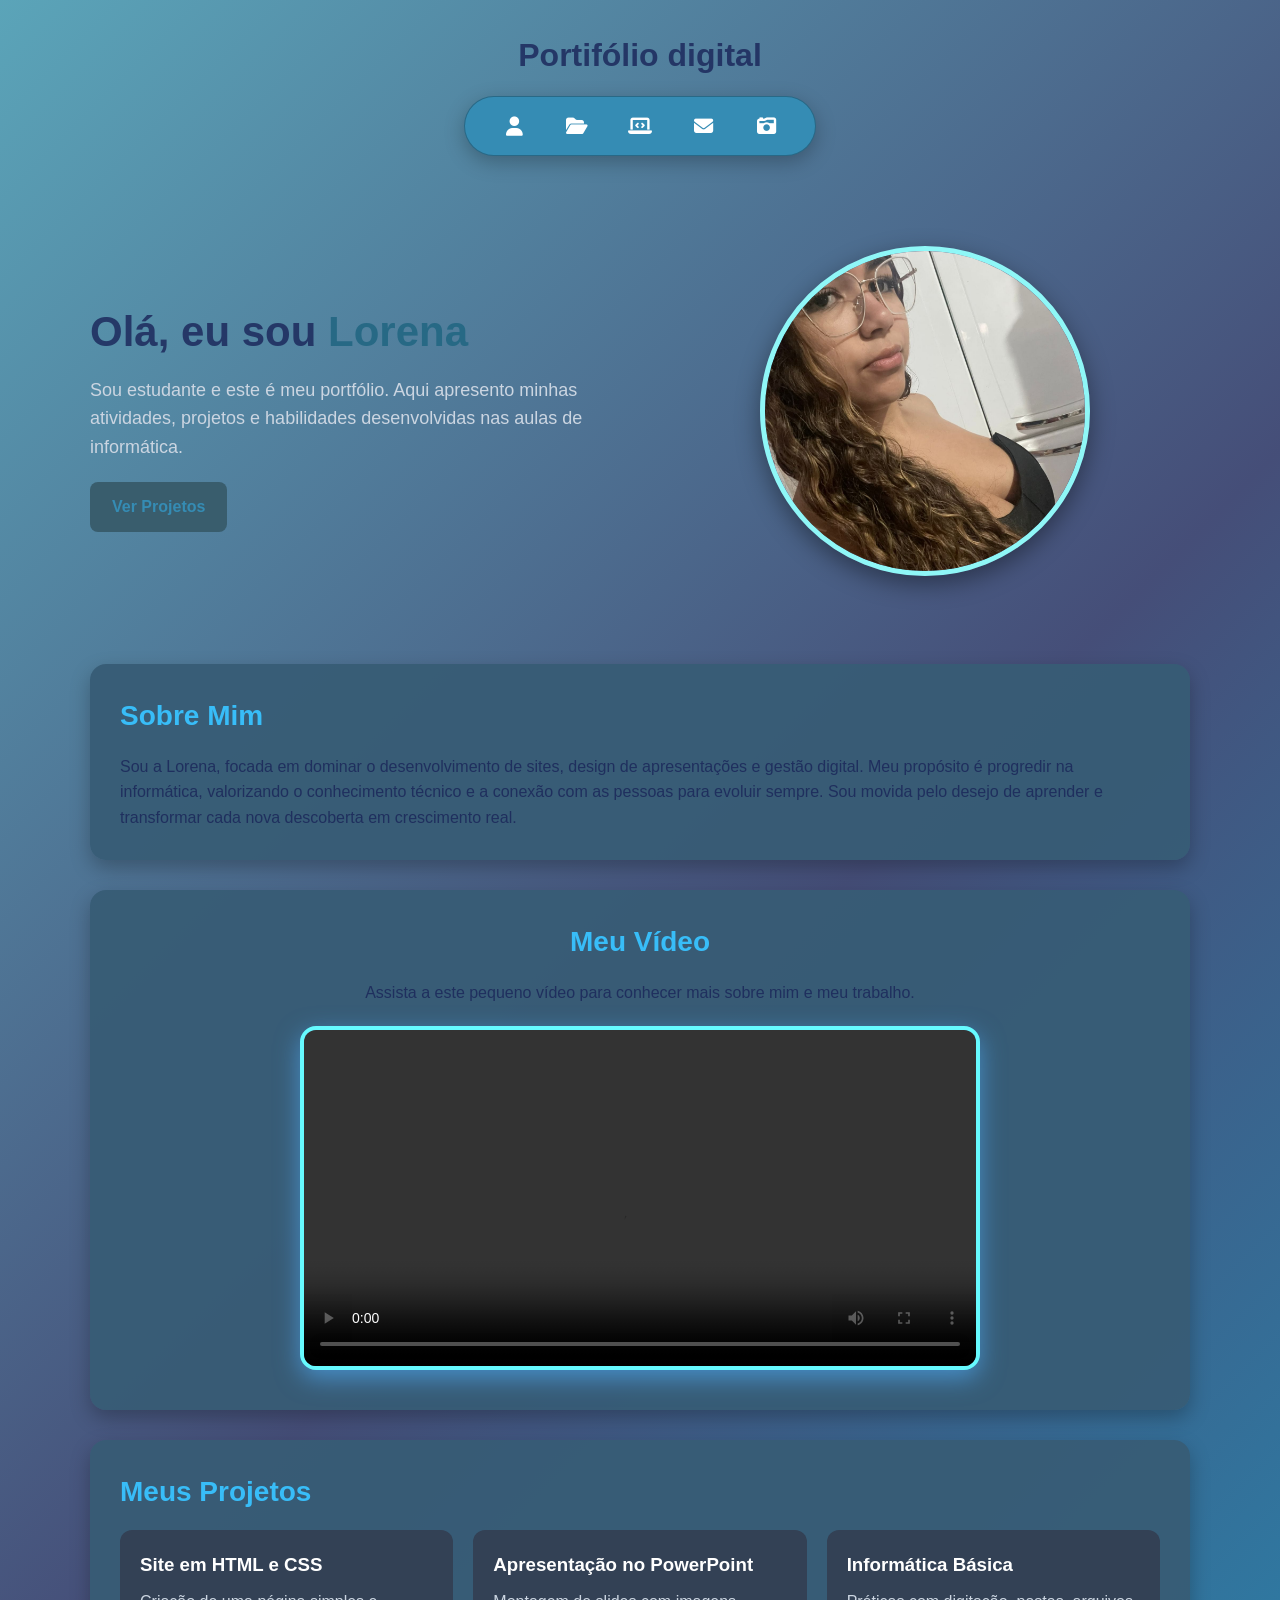
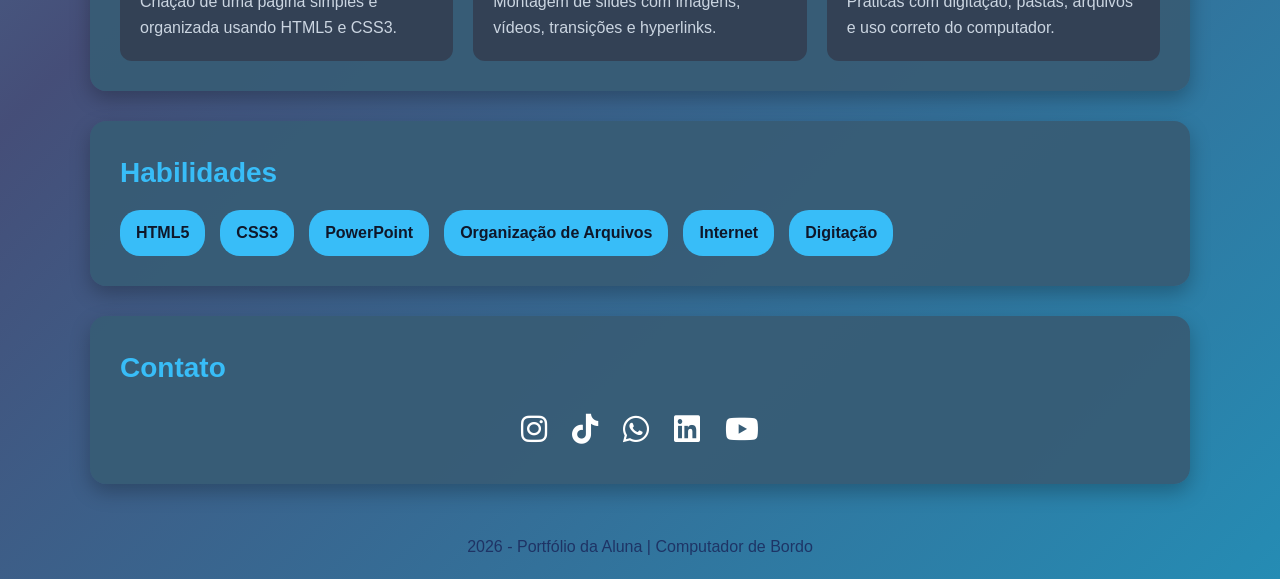
<file: index.html>
<!DOCTYPE html>
<html lang="pt-BR">
<head>
  <meta charset="UTF-8">
  <meta name="viewport" content="width=device-width, initial-scale=1.0">
  <title>Portfólio da Aluna</title>
<!-- ICONES -->
  

<link rel="stylesheet" href="https://cdnjs.cloudflare.com/ajax/libs/font-awesome/6.5.0/css/all.min.css">

</head>
<link rel="stylesheet" href="css/reset-p.css">
<link rel="stylesheet" href="css/body-p.css">
<link rel="stylesheet" href="css/header-p.css">

<body>
<!-- HEADER -->
 <header class="header-portifólio">
    <h1>Portifólio digital</h1>
      <nav class="nav-container">
        <a href="#sobre" title="Sobre mim"<i class="fa-solid fa-user"></i></a>
        <a href="#projetos" title="Projetos"<i class="fa-solid fa-folder-open"></i></a>
        <a href="#habilidades"  title="Habilidades"<i class="fa-solid fa-laptop-code"></i></a>
        <a href="#contato" title="Contato"<i class="fa-solid fa-envelope"></i></a>
         <a href="memorias.html" title="memórias"><i class="fa-solid fa-camera-retro"></i></a>
      </nav>
    </div>
  </header> 


<main class="container">
    <section class="hero">
      <div class="hero-texto">
        <h1>Olá, eu sou <span>Lorena</span></h1>
        <p>
          Sou estudante e este é meu portfólio. Aqui apresento minhas atividades,
          projetos e habilidades desenvolvidas nas aulas de informática.
        </p>
        <a href="#projetos" class="botao">Ver Projetos</a>
      </div>

      <div class="hero-foto">
        <img src="img/lorena.jpg" alt="Foto da aluna">
      </div>
    </section>

    <section id="sobre" class="card sobre">
      <h2>Sobre Mim</h2>
      <p>
        Sou a Lorena, focada em dominar o desenvolvimento de sites, design de apresentações e gestão digital. Meu propósito é progredir na informática, valorizando o conhecimento técnico e a conexão com as pessoas para evoluir sempre. Sou movida pelo desejo de aprender e transformar cada nova descoberta em crescimento real.
      </p>
    </section>

    <section id="apresentacao" class="card" style="text-align: center;">
      <h2>Meu Vídeo</h2>
      <p style="margin-bottom: 20px;">Assista a este pequeno vídeo
         para conhecer mais sobre mim e meu trabalho.</p>
      
      <video controls class="video-portfolio">
        <source src="video/lo.mp4" type="video/mp4">
        Seu navegador não suporta o reprodutor de vídeo.
      </video>
    </section>

    <section id="projetos" class="card">
      <h2>Meus Projetos</h2>

      <div class="projetos">
        <div class="projeto">
          <h3>Site em HTML e CSS</h3>
          <p>Criação de uma página simples e organizada usando HTML5 e CSS3.</p>
        </div>

        <div class="projeto">
          <h3>Apresentação no PowerPoint</h3>
          <p>Montagem de slides com imagens, vídeos, transições e hyperlinks.</p>
        </div>

        <div class="projeto">
          <h3>Informática Básica</h3>
          <p>Práticas com digitação, pastas, arquivos e uso correto do computador.</p>
        </div>
      </div>
    </section>

<section id="habilidades" class="card habilidades">
      <h2>Habilidades</h2>
      <ul>
        <li>HTML5</li>
        <li>CSS3</li>
        <li>PowerPoint</li>
        <li>Organização de Arquivos</li>
        <li>Internet</li>
        <li>Digitação</li>
      </ul>
    </section>

    <section id="contato" class="card contato">
      <h2>Contato</h2>

      <div class="redes">
        <a href="https://www.instagram.com/araujo_slory?igsh=MWtuZ2tmNmg1bnl5bw==" target="_blank"><i class="fab fa-instagram"></i></a>
        <a href="https://www.tiktok.com/pt-BR/" target="_blank"><i class="fab fa-tiktok"></i></a>
        <a href="https://web.whatsapp.com/" target="_blank"><i class="fab fa-whatsapp"></i></a>
        <a href="#" target="_blank"><i class="fab fa-linkedin"></i></a>
        <a href="https://www.youtube.com/watch?v=sn6KJXssMXI" target="_blank"><i class="fa-brands fa-youtube"></i></a>
      </div>

    </section>
  </main>

  <!-- LIGHTBOX -->
<div id="lightbox" onclick="fecharImagem()">
  <img id="img-ampliada">
</div>

<!-- BOTÃO TOPO -->
<button id="topo" onclick="voltarTopo()" title="voltar ao Topo">
  <i class="fa-solid fa-chevron-up"></i>
</button>   

  <footer>
    <p> 2026  -  Portfólio da Aluna | Computador de Bordo</p>
  </footer>

  <script>
// ABRIR IMAGEM
function abrirImagem(img) {
  document.getElementById("img-ampliada").src = img.src;
  document.getElementById("lightbox").style.display = "flex";
}

// FECHAR IMAGEM
function fecharImagem() {
  document.getElementById("lightbox").style.display = "none";
}

// MOSTRAR BOTÃO
window.onscroll = function () {
  if (document.documentElement.scrollTop > 200) {
    document.getElementById("topo").style.display = "block";
  } else {
    document.getElementById("topo").style.display = "none";
  }
};

// VOLTAR AO TOPO
function voltarTopo() {
  window.scrollTo({
    top: 0,
    behavior: "smooth"
  });
}
</script>

  </body>
</html>
</file>
<file: css/body-p.css>
body {
      background: linear-gradient(135deg, hsl(193, 40%, 54%), #1a2559cf, #258cb4);
      color: #1a2559cf;
      line-height: 1.6;
    }

    
/* ESTILIZAÇÃO DO VÍDEO DO PORTFÓLIO */
.video-portfolio {
  width: 100%;                  /* Faz o vídeo ocupar toda a largura disponível no telemóvel */
  max-width: 680px;             /* Define um limite para o vídeo não ficar gigante no computador */
  display: block;               /* Permite a centralização com o margin auto */
  margin: 20px auto 10px auto;  /* Centraliza o vídeo e dá espaço em relação ao texto de cima */
  
  /* Cores e Formato do Tema */
  border: 4px solid hsl(182, 100%, 70%);    /* Borda rosa choque marcante, igual à da sua navegação */
  border-radius: 16px;          /* Mesma curvatura dos seus cartões (.card) */
  background-color: #66c6ec;    /* Cor de fundo que aparece enquanto o vídeo carrega */
  
  /* Sombra Neon Combinando com o Projeto */
  box-shadow: 0 8px 25px rgba(81, 177, 255, 0.6); 
  
  /* Transição Suave */
  transition: all 0.3s ease;
  outline: none;                /* Remove a linha de seleção ao clicar no vídeo */
}

/* Efeito ao passar o rato (mouse) por cima do vídeo */
.video-portfolio:hover {
  transform: scale(1.02);       /* Dá uma leve aumentada suave, seguindo o padrão dos seus botões */
  box-shadow: 0 10px 30px rgba(71, 243, 255, 0.95); /* O brilho rosa neon fica mais forte e intenso */
}


/* CONTAINER PARA CENTRALIZAR O BOTÃO */
.container-botao-voltar {
  display: flex;
  justify-content: center;
  align-items: center;
  margin: 50px auto; /* Dá um espaço bem bonito entre as fotos e o botão */
  width: 100%;
}
</file>
<file: css/header-p.css>
.container {
      width: 90%;
      max-width: 1100px;
      margin: auto;
    }

    .header-portifólio {
      display: flex;
      flex-direction: column;
      align-items: center;
      justify-content: center;
      gap: 15px;
      margin-top: 30px;
      margin-bottom: 40px;
      width: 100%;
    }

    .header-portifólio h2 {
      color: #8ff7f7;
      font-size: 2.2rem;
      font-weight: 600;
      margin: 0;
      text-transform: uppercase;
      letter-spacing: 1px;
    }

    .topo {
      display: flex;
      justify-content: space-between;
      align-items: center;
      flex-wrap: wrap;
      gap: 15px;
    }

    .logo {
      font-size: 24px;
      font-weight: bold;
      color: #83d4e2;
    }

  .nav-container {
    display: flex;
    gap: 25px;
    padding: 10px 30px;

    background: #358cb4;
    background-filter: blur(10px);
    -webkit-backdrop-filter: blur(10px);
   
    border: 1px solid rgba(0, 0, 0, 0.25);
    border-radius: 50px;
    box-shadow: 0 6px 20px rgba(0, 0, 0, 0.25);
  }

  .nav-container a {
    color: #ffffff;
    font-size: 1.2rem;
    transition: all 0.3s ease;
    text-decoration: none;
    display: flex;
    align-items: center;
    justify-content: center;
    width: 38px;
    height: 38px;
    border-radius: 50px;
  }

  .nav-container a:hover {
    color: #77aff5;
    background: #395d6d;
    transform: translate(-2px);
  }

    .hero {
      display: flex;
      align-items: center;
      justify-content: space-between;
      gap: 40px;
      padding: 50px 0;
      flex-wrap: wrap;
    }

    .hero-texto {
      flex: 1;
      min-width: 280px;
    }

    .hero-texto h1 {
      font-size: 42px;
      margin-bottom: 10px;
    }

    .hero-texto h1 span {
      color: #276985;
    }

    .hero-texto p {
      font-size: 18px;
      color: #cbd5e1;
      margin-bottom: 20px;
    }

    .botao {
      display: inline-block;
      background: #395d6d;
      color: #358cb4;
      text-decoration: none;
      padding: 12px 22px;
      border-radius: 8px;
      font-weight: bold;
      transition: 0.3s;
    }

    .botao:hover {
      background: #0c4763;
      transform: scale(1.05);
    }

    .hero-foto {
      flex: 1;
      min-width: 300px;
      text-align: center;
    }

    .hero-foto img {
      width: 330px;
      height: 330px;
      object-fit: cover;
      border-radius: 90%;
      border: 5px solid #8ff7f7;
      box-shadow: 0 8px 25px rgba(0, 0, 0, 0.4);
    }

    section {
      margin-bottom: 30px;
    }


    h2 {
      color: #38bdf8;
      margin-bottom: 15px;
      font-size: 28px;
    }


    .sobre p,
    .Contato p {
      color: #dae0e7
      font-size 17px;
    }

    .card {
      background: rgba(55, 92, 117, 0.95);
      padding: 30px;
      border-radius: 16px;
      box-shadow: 0 8px 20px rgba(0, 0, 0, 0.25);
    }

    .projetos {
      display: flex;
      flex-wrap: wrap;
      gap: 20px;
    }

    .projeto {
      flex: 1 1 250px;
      background: #334155;
      padding: 20px;
      border-radius: 12px;
      transition: 0.3s;
    }

    .projeto:hover {
      transform: translateY(-5px);
      background: #3b4d63;
    }

    .projeto h3 {
      margin-bottom: 10px;
      color: #ffffff;
    }

    .projeto p {
      color: #cbd5e1;
    }
 
    .habilidades ul {
      list-style: none;
      display: flex;
      flex-wrap: wrap;
      gap: 15px;
      margin-top: 10px;
    }

    .habilidades li {
      background: #38bdf8;
      color: #0f172a;
      padding: 10px 16px;
      border-radius: 20px;
      font-weight: bold;
    }

    /* REDES SOCIAIS */
    .redes {
      display: flex;
      justify-content: center;
      gap: 25px;
      margin-top: 15px;
    }

    .redes a {
      font-size: 30px;
      color: #ffffff;
      transition: 0.3s;
    }

    .redes a:hover {
      color: #38bdf8;
      transform: scale(1.2);
    }

    footer { 
      text-align: center;
      padding: 20px;
      color:#cbd5e1
      margin-top 20 px;
      border-top: 1px-solid- rgba(255,255,255,0.1);
    }

    /* LIGHTBOX */
    #lightbox {
      display: none;
      position: fixed;
      width: 100%;
      height: 100%;
      background: rgba(0,0,0,0.8);
      top: 0;
      left: 0;
      justify-content: center;
      align-items: center;
    }

    #lightbox img {
      max-width: 80%;
      max-height: 80%;
    }

    /* BOTÃO TOPO */
    #topo {
      position: fixed;
      bottom: 20px;
      right: 20px;
      width: 45px;
      height: 45px;

      display: flex;
      align-items: center;
      justify-content: center;
      
      border: 1px solid rgba(0, 0, 0, 0.4);
      border-radius: 50%;
      
      background: rgba(0, 0, 0, 0.25);
      backdrop-filter: blur(10px);
      -webkit-backdrop-filter: blur(10px);

      cursor: pointer;
      z-index: 999;
      box-shadow: 0 4px 15px rgba(0, 0, 0, 0.4);

      display: none;

      transition: all 0.3s ease;
    }
    
    #topo i {
      color: #ffffff;
      font-size: 1.1rem;
      transition: transform 0.3s ease;
    }

    #topo:hover {
      background: #286581;
    }

    #topo {
      position: fixed;
      bottom: 20px;
      right: 20px;
      background: #38bdf8;
      color: #8ff7f7;
      border: none;
      padding: 15px;
      border-radius: 10%;
      font-size: 18px;
      cursor: pointer;
      display: none;
      box-shadow: 0 4px 10 px rgba(0, 0, 0, 0.4);
      transition: 0.3s;
    }

    #topo:hover {
      background: #38bdf8;
      transform: scale(1.1);
    }
</file>
